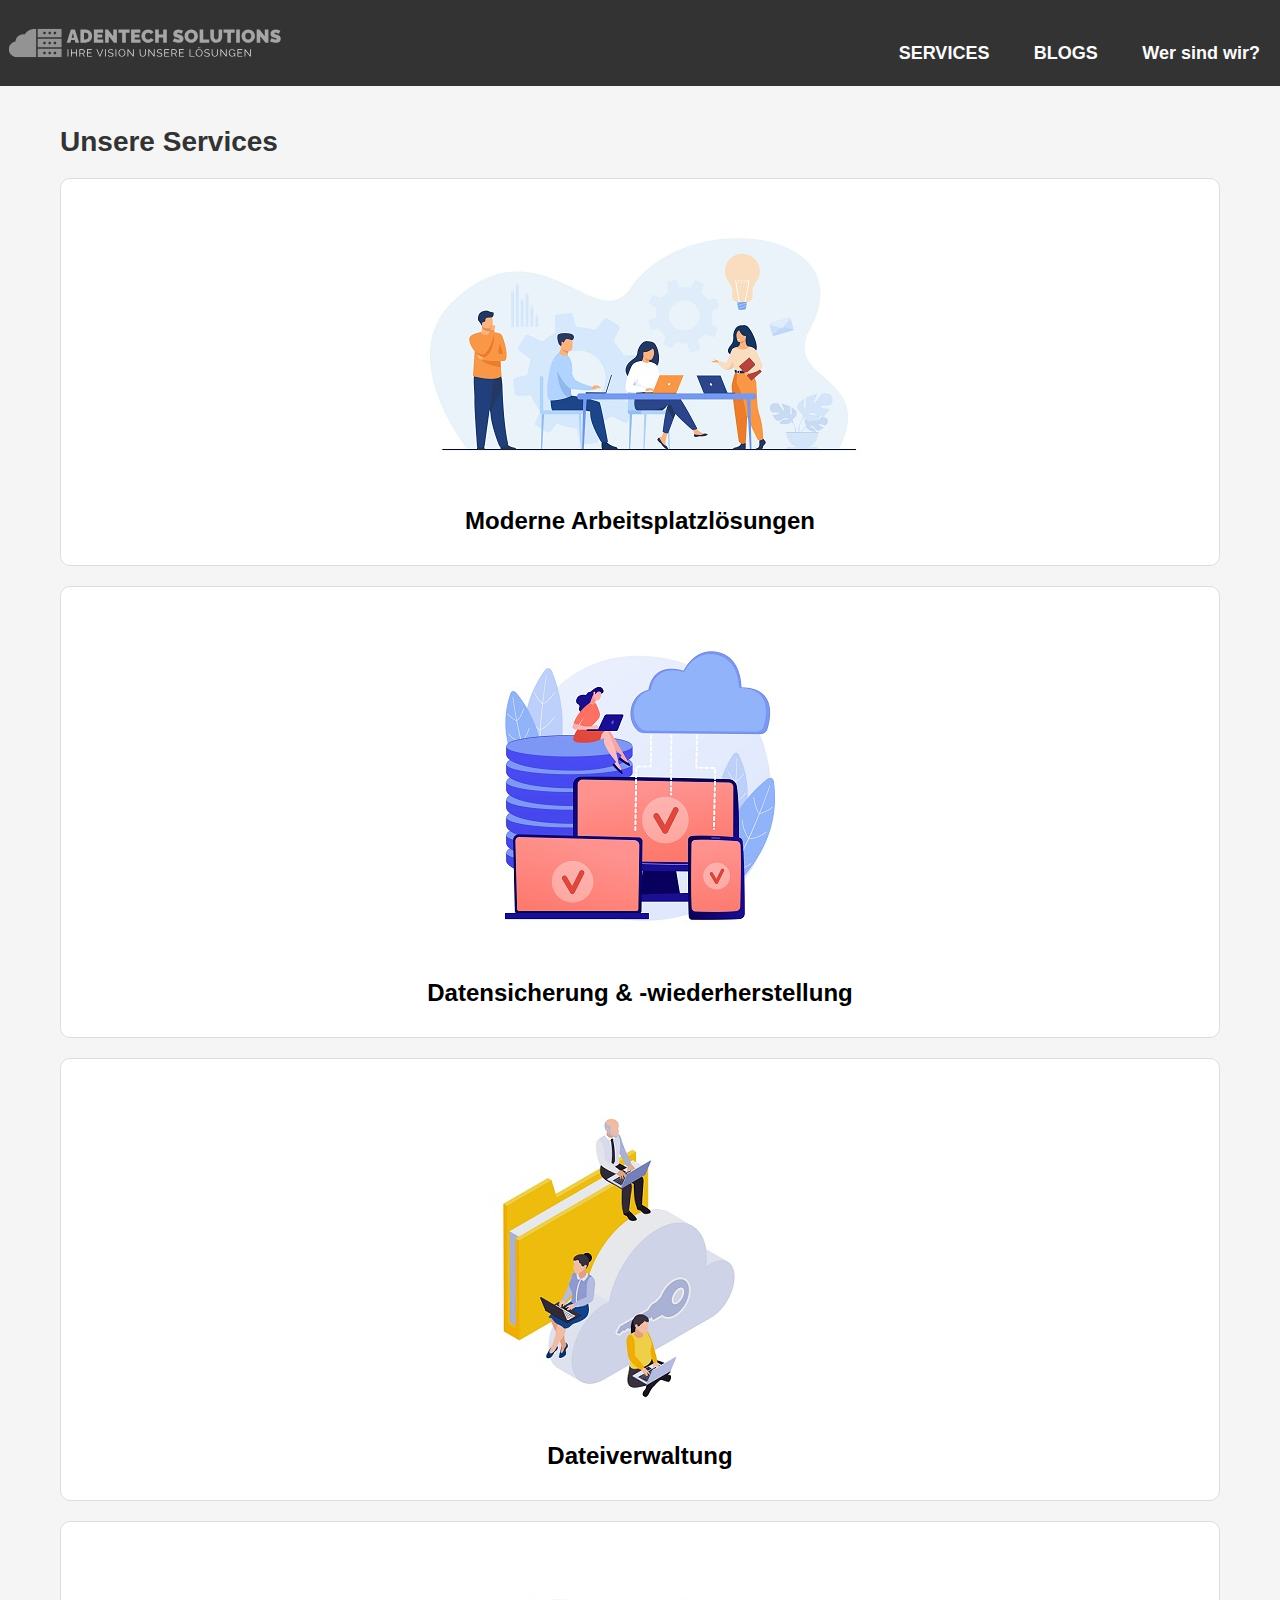
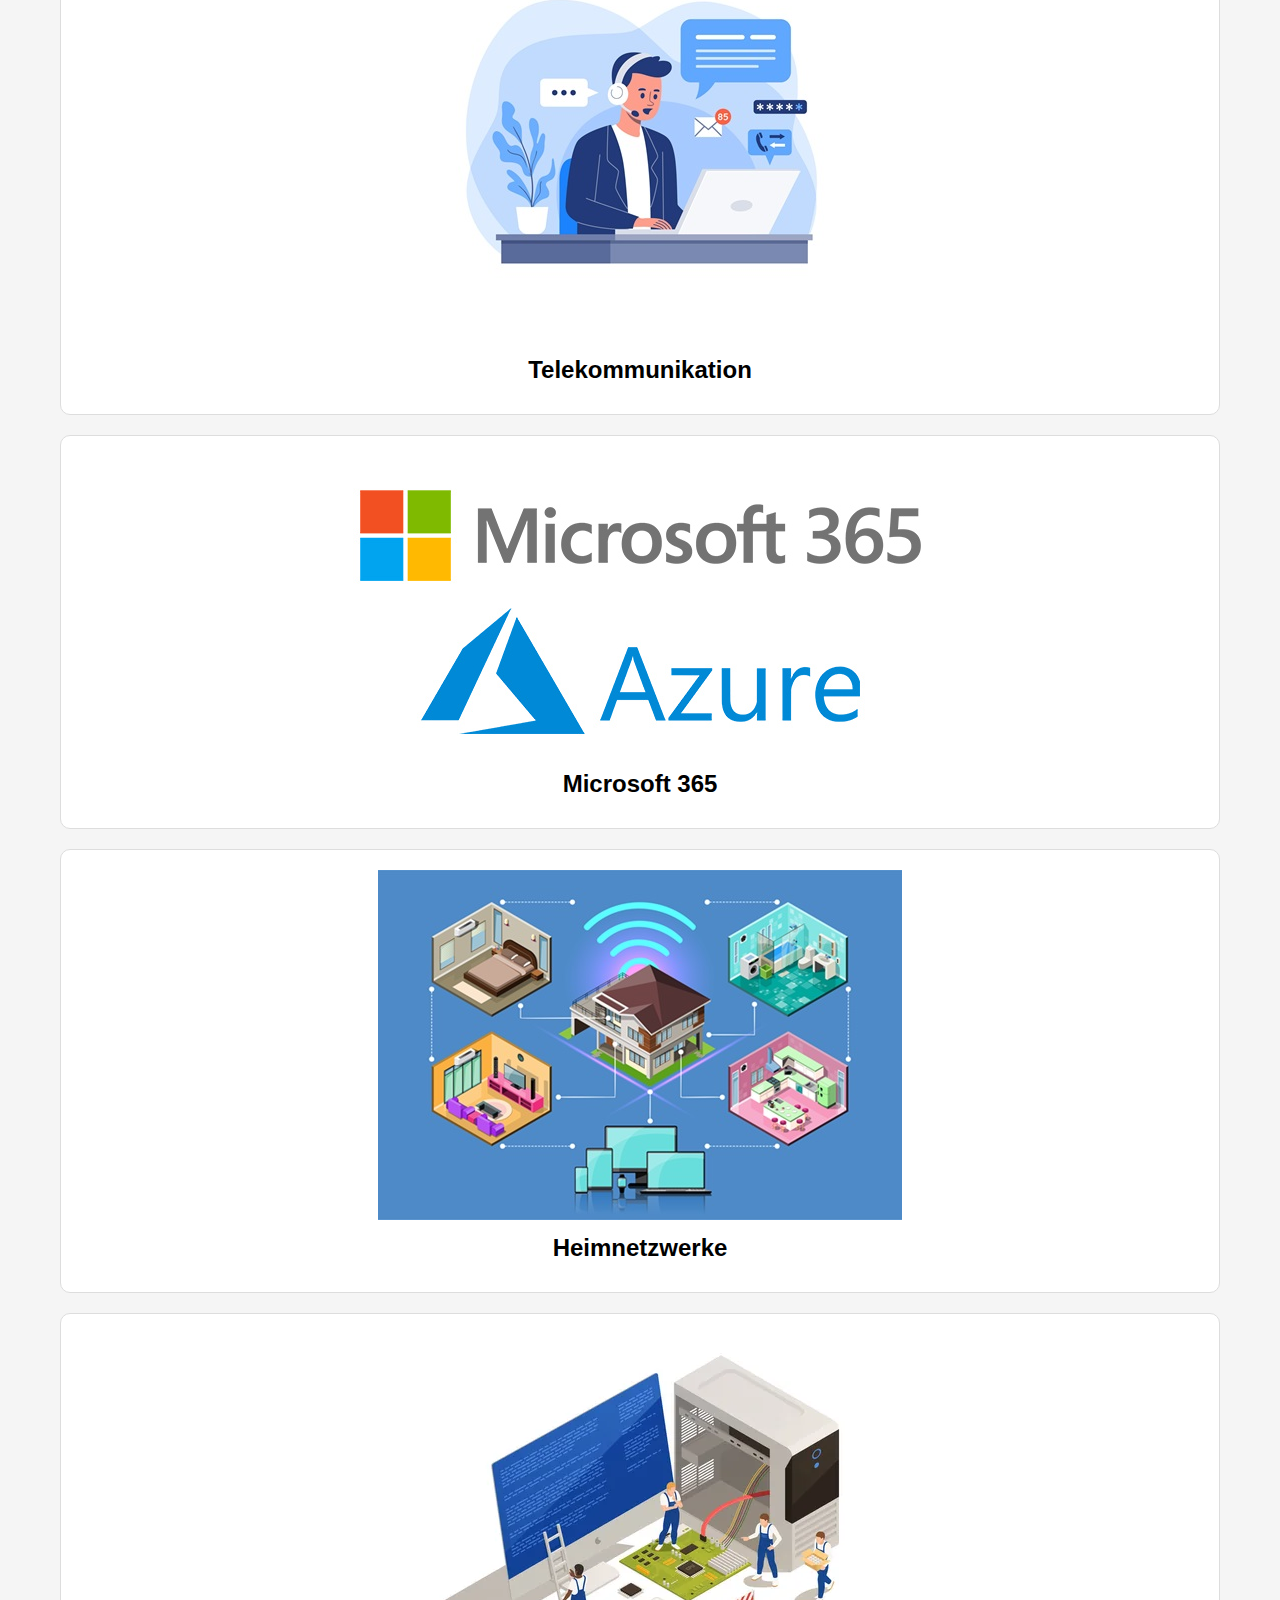
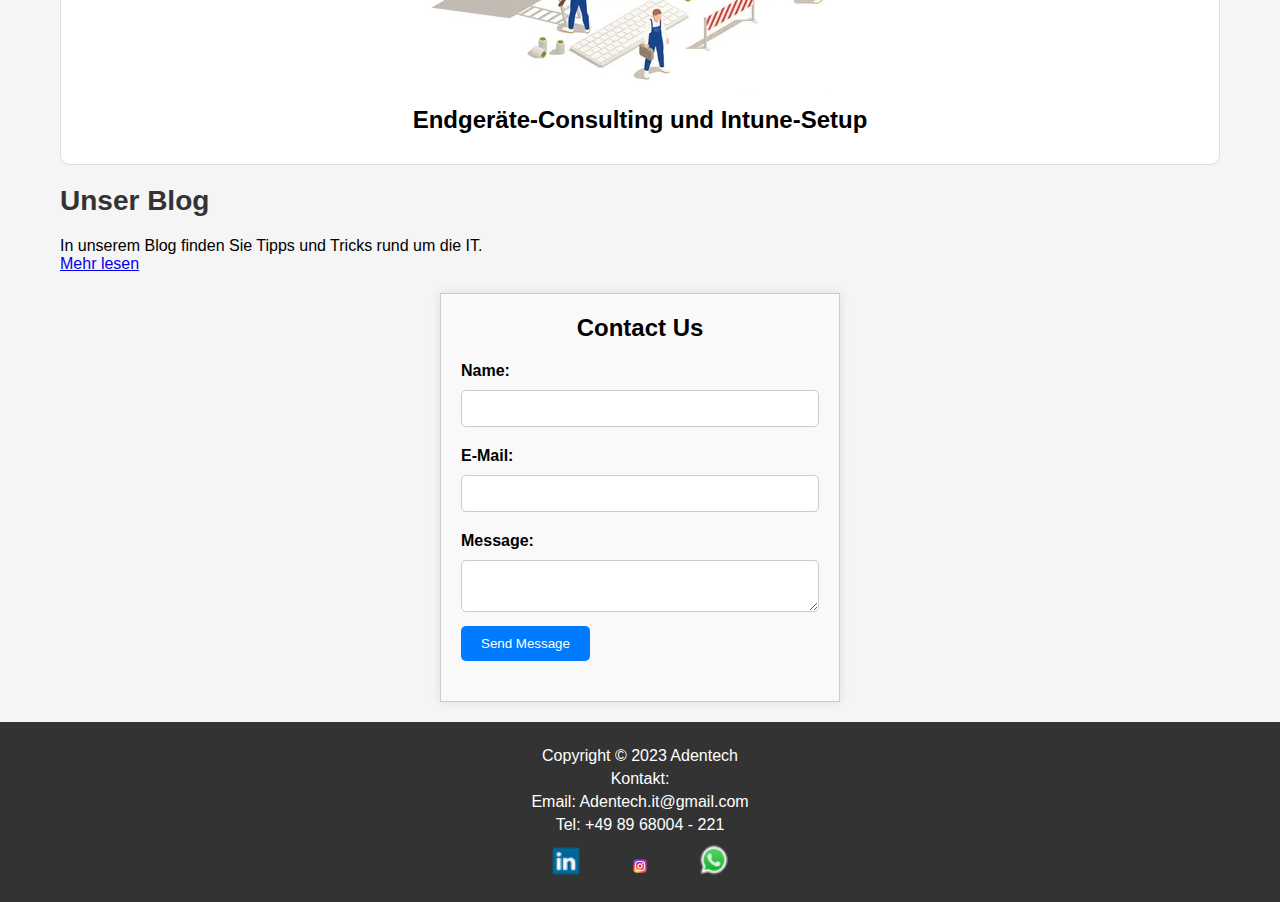
<file: index.html>
<!DOCTYPE html>
<html lang="de">
<head>
  <meta charset="UTF-8">
  <title>Adentech Solutions IT-Services</title>
  <link rel="stylesheet" href="style.css">
  <link rel="stylesheet" href="https://cdnjs.cloudflare.com/ajax/libs/font-awesome/4.7.0/css/font-awesome.min.css">

</head>
<body>
  <header>
    <div class="logo">
      <img src="images/Companylogo.svg" alt="Company Logo">
      
    </div>
    <nav>
      <a href="index.html">SERVICES</a>
      <a href="Blogs/blogs.html">BLOGS</a>
      <a href="company/company.html">Wer sind wir?</a>
    </nav>
  </header>
  <main>
    <section class="services">
      <h2>Unsere Services</h2>
      <ul>
        <li class="service">
          <div class="service-content">
            <img src="images/ModerneArbeitsplatz.jpg" alt="Moderne Arbeitsplatzlösungen">
            <h3>Moderne Arbeitsplatzlösungen</h3>
            <p>Unsere 'Moderne Arbeitsplatzlösung' bietet die Implementierung hochwertiger <br> 
            Hardware und umfassende Unterstützung bei der Client-Einrichtung, um eine effiziente <br>
            und sichere Arbeitsumgebung zu schaffen, die perfekt auf Ihre Bedürfnisse zugeschnitten ist</p>
          </div>
        </li>
        <li class="service">
          <div class="service-content">
            <img src="images/datensicherung.jpg" alt="Datensicherung">
            <h3>Datensicherung & -wiederherstellung</h3>
            <p>Wir schützen Ihre Daten mit einer umfassenden Lösung für Datensicherung, <br>
              Wiederherstellung und Speichermanagement. Unsere Lösungen sind sowohl lokal <br>
              als auch in der Cloud verfügbar, um Ihren individuellen Bedürfnissen gerecht zu werden.</p>
          </div>
        </li>
        <li class="service">
          <div class="service-content">
            <img src="images/dateiverwaltung.jpg" alt="Dateiverwaltung">
            <h3>Dateiverwaltung</h3>
            <p>Unsere Dateiverwaltungsdienste bieten umfassende Lösungen für die effiziente <br>
              Organisation und sichere Speicherung Ihrer Dateien in der Cloud oder lokal. Wir stellen <br>
              leistungsstarke Funktionen und Tools zur Verfügung, damit Sie Ihre Dateien flexibel verwalten können.</p>
          </div>
        </li>
        <li class="service">
          <div class="service-content">
            <img src="images/telekommunikation.jpg" alt="Telekommunikation">
            <h3>Telekommunikation</h3>
            <p>Unsere Telekommunikations- und Cloud-Lösungen ermöglichen es Ihnen, effizient <br>
               und kostengünstig mit Ihren Kunden und Mitarbeitern zu kommunizieren. Wir bieten eine umfassende <br>
               Beratung und Unterstützung bei der Auswahl, Implementierung und Nutzung der richtigen Lösungen für Ihr Unternehmen.</p>
          </div>
        </li>
        <li class="service">
          <div class="service-content">
            <img src="images/Microsoft.jpg" alt="Microsoft 365">
            <h3>Microsoft 365</h3>
            <p>Unsere Dienstleistungen sind darauf ausgerichtet, Unternehmen bei der Modernisierung und Sicherung ihrer IT-Infrastruktur mit Microsoft-Produkten <br> 
              und Azure Active Directory (Azure AD) zu unterstützen. Dies beinhaltet die Planung und Konfiguration von MDM-Systemen wie Microsoft Intune, um eine nahtlose und sichere Geräteverwaltung zu gewährleisten<br> 
              Darüber hinaus implementieren wir leistungsstarke Zwei-Faktor-Authentifizierungslösungen und helfen Ihnen bei der reibungslosen Migration von Ihrem lokalen Active Directory zu Azure Active Directory, um Ihre Identitäts- und Zugriffsverwaltung zu optimieren</p>
          </div>
        </li>
        <li class="service">
          <div class="service-content">
            <img src="images/Heimnetzwerke.jpg" alt="Heimnetzwerke">
            <h3>Heimnetzwerke</h3>
            <p>Wir sind Ihre Ansprechpartner für Heim- und Unternehmensnetzwerke sowie WLAN-Installationen. <br> 
              Unsere Lösungen gewährleisten reibungslose Konnektivität und höchste Sicherheit, maßgeschneidert nach Ihren Bedürfnissen.</p>
          </div>
        </li>
        <li class="service">
          <div class="service-content">
            <img src="images/computerreparaturen.jpg" alt="Endgeräte-Consulting und Intune-Setup">
            <h3>Endgeräte-Consulting und Intune-Setup</h3>
            <p>Unsere 'Endgeräte-Consulting und Intune-Setup' Services sorgen <br> 
              für optimale Endgeräteauswahl und professionelle Einrichtung mit Intune.<br>
              Wir schaffen effiziente und sichere Arbeitsumgebungen, maßgeschneidert auf Ihre Anforderungen.</p>
        </li>
        <!-- Füge hier weitere Service-Elemente hinzu -->
      </ul>
    </section>
    <section class="blog">
      <h2>Unser Blog</h2>
      <p>In unserem Blog finden Sie Tipps und Tricks rund um die IT.</p>
      <a href="#">Mehr lesen</a>
    </section>
    <section class="contact">
      <h2>Contact Us</h2>
      <form action="send.php" method="post">
        <label for="name">Name:</label>
        <input type="text" id="name" name="name" required>
    
        <label for="email">E-Mail:</label>
        <input type="email" id="email" name="email" required>
    
        <label for="message">Message:</label>
        <textarea id="message" name="message" required></textarea>
    
        <div class="captcha"> <!-- Add CAPTCHA or reCAPTCHA here for antispam -->
          <!-- Your CAPTCHA/reCAPTCHA code goes here -->
        </div>
    
        <input type="submit" value="Send Message">
      </form>
      <div class="confirmation">
        <!-- Display confirmation message here after successful form submission -->
        <!-- For the confirmation message, you can add a div or a modal that appears after successful submission, thanking the user for their message. -->
      </div>
    </section>
  </main>
  <footer>
    <p>Copyright &copy; 2023 Adentech</p>
    <p>Kontakt:</p>
    <p>Email: Adentech.it@gmail.com</p>
    <p>Tel: +49 89 68004 - 221</p>
    <!-- Social Media Icons with Links -->
    <div class="social-icons">
      <a href="https://www.linkedin.com/your-profile-link" target="_blank"><img src="images/free-linkedin.png" alt="LinkedIn"></a>
      <a href="https://www.instagram.com/your-profile-link" target="_blank"><img src="images/Instagram-Logo.png" alt="Instagram"></a>
      <a href="https://wa.me/your-phone-number" target="_blank"><img src="images/WhatsApp.png" alt="WhatsApp"></a>
    </div>
  </footer>
  <script>
    // Get all service elements
    const serviceItems = document.querySelectorAll('.service');
  
    // Add a click event listener to each service element
    serviceItems.forEach(service => {
      const img = service.querySelector('img');
      const description = service.querySelector('p');
  
      img.addEventListener('click', () => {
        description.classList.toggle('show-description');
      });
    });
  </script>
</body>
</html>
</file>
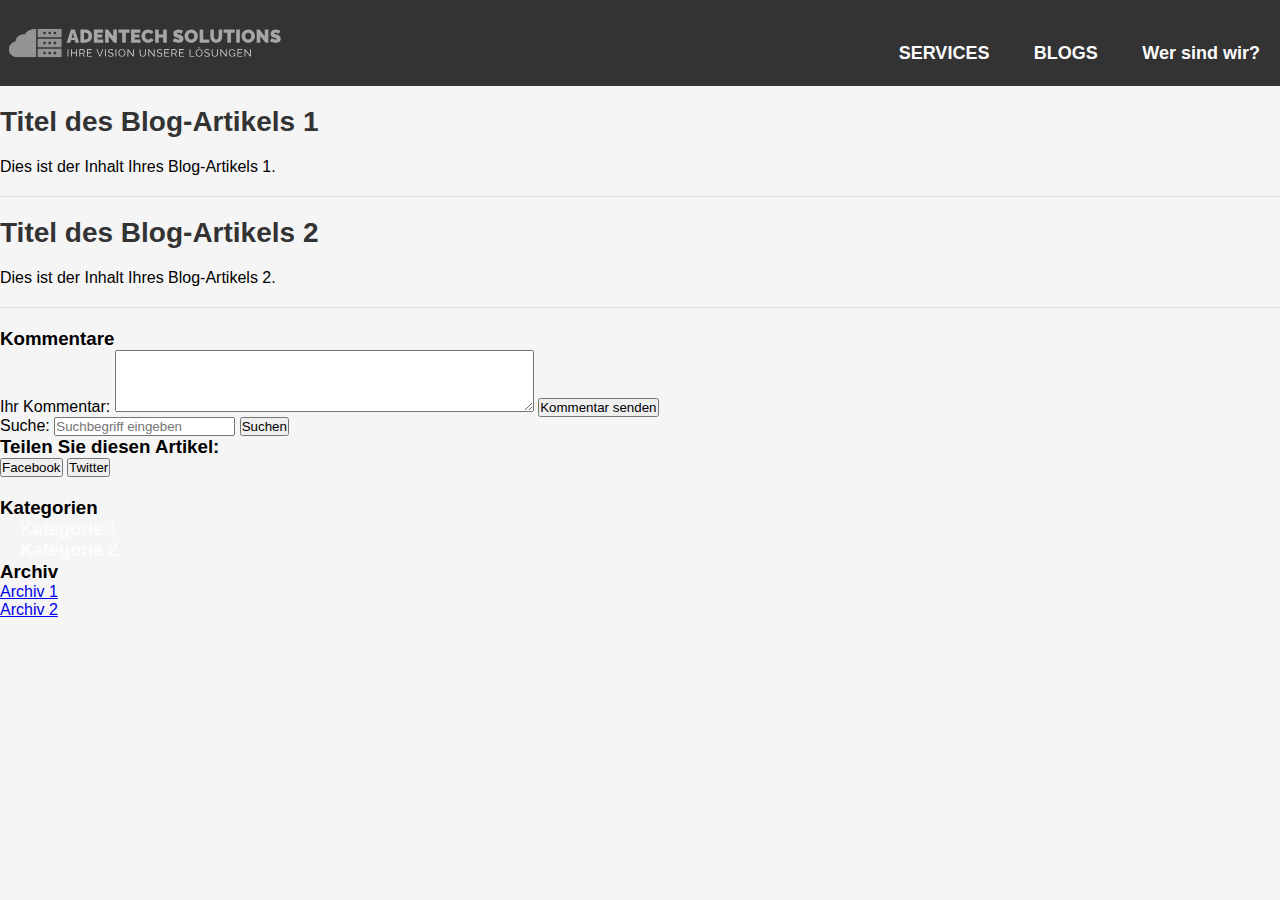
<file: Blogs/blogs.html>
<!DOCTYPE html>
<html lang="de">
<head>
  <meta charset="UTF-8">
  <title>Adentech Solutions IT-Services</title>
  <link rel="stylesheet" href="/Blogs/style.css">
  <link rel="stylesheet" href="https://cdnjs.cloudflare.com/ajax/libs/font-awesome/4.7.0/css/font-awesome.min.css">

</head>
<body>
  <header>
    <div class="logo">
      <img src="/images/Companylogo.svg" alt="Company Logo">
      
    </div>
    <nav>
      <a href="index.html">SERVICES</a>
      <a href="/Blogs/blogs.html">BLOGS</a>
      <a href="/company/company.html">Wer sind wir?</a>
    </nav>
  </header>
  
    <section class="blog">
      <article>
        <h2>Titel des Blog-Artikels 1</h2>
        <p>Dies ist der Inhalt Ihres Blog-Artikels 1.</p>
        <!-- Weitere Inhalte hier -->
      </article>
  
      <article>
        <h2>Titel des Blog-Artikels 2</h2>
        <p>Dies ist der Inhalt Ihres Blog-Artikels 2.</p>
        <!-- Weitere Inhalte hier -->
      </article>
  
      <!-- Weitere Blog-Artikel hier -->
    </section>
  
    <section class="comments">
      <h3>Kommentare</h3>
      <form>
        <label for="comment">Ihr Kommentar:</label>
        <textarea id="comment" name="comment" rows="4" cols="50"></textarea>
        <button type="submit">Kommentar senden</button>
      </form>
  
      <!-- Anzeige vorhandener Kommentare hier -->
    </section>
  
    <section class="search">
      <label for="search">Suche:</label>
      <input type="text" id="search" name="search" placeholder="Suchbegriff eingeben">
      <button type="button">Suchen</button>
    </section>
  
    <section class="share">
      <h3>Teilen Sie diesen Artikel:</h3>
      <div class="social-buttons">
        <button>Facebook</button>
        <button>Twitter</button>
        <!-- Weitere Buttons nach Bedarf -->
      </div>
    </section>
  
    <nav class="categories">
      <h3>Kategorien</h3>
      <ul>
        <li><a href="#category1">Kategorie 1</a></li>
        <li><a href="#category2">Kategorie 2</a></li>
        <!-- Weitere Kategorien hier -->
      </ul>
    </nav>
  
    <section class="archive">
      <h3>Archiv</h3>
      <ul>
        <li><a href="#archive1">Archiv 1</a></li>
        <li><a href="#archive2">Archiv 2</a></li>
        <!-- Weitere Archivpunkte hier -->
      </ul>
    </section>
  </body>
  </html>
</file>
<file: style.css>
/* Reset CSS */
* {
  margin: 0;
  padding: 0;
  box-sizing: border-box;
}

body {
  font-family: 'Helvetica Neue', Helvetica, Arial, sans-serif;
  background-color: #f5f5f5;
}

header {
  background-color: #333;
  color: #fff;
  display: flex;
  justify-content: space-between;
  align-items: center;
  padding: 20px 0;
}

.logo {
  display: flex;
  align-items: center;
}

.logo img {
  width: 290px; /* Adjust the size as needed */
  height: auto;
  margin-right: 10px; /* Add some spacing between the logo and text */
}

.logo h1 {
  font-size: 24px; /* Adjust the font size as needed */
  font-weight: bold;
}

nav {
  margin-top: 20px;
}

nav a {
  text-decoration: none;
  color: #fcfcfc;
  font-weight: bold;
  font-size: 18px;
  margin: 0 20px;
}

nav a:hover {
  color: #404c57;
}

main {
  max-width: 1200px;
  margin: 0 auto;
  padding: 20px;
}

.services, .blog {
  margin: 20px 0;
}

.services h2, .blog h2 {
  font-size: 28px;
  font-weight: bold;
  color: #333;
  margin-bottom: 20px;
}

.service {
  list-style: none;
  margin-bottom: 20px;
  text-align: center;
  border: 1px solid #ddd;
  padding: 20px;
  border-radius: 10px;
  background-color: #fff;
  display: flex;
  flex-direction: column;
  align-items: center;
  position: relative;
  overflow: hidden;
}

.service img {
  max-width: 100%;
  height: auto;
  transition: transform 0.3s;
}

.service h3 {
  font-size: 24px;
  margin: 10px 0;
}

.service p {
  padding: 0 20px;
  opacity: 0;
  transition: opacity 0.3s;
  text-align: center;
  position: absolute;
  background: rgba(0, 0, 0, 0.6);
  color: #fff;
  top: 0;
  left: 0;
  width: 100%;
  height: 100%;
  display: flex;
  flex-direction: column;
  justify-content: center;
  align-items: center;
}

.service:hover img {
  transform: scale(1.1);
}

.service:hover p {
  opacity: 1;
}

footer {
  background-color: #333;
  color: #fff;
  text-align: center;
  padding: 20px 0;
}

footer p {
  margin: 5px 0;
}
.service p.show-description {
  display: block;
}

.contact {
  max-width: 400px;
  margin: 0 auto;
  padding: 20px;
  border: 1px solid #ccc;
  background-color: #f9f9f9;
  text-align: center;
  box-shadow: 0 0 10px rgba(0, 0, 0, 0.1);
}

h2 {
  font-size: 24px;
  margin-bottom: 20px;
}

/* Form styles */
form {
  text-align: left;
}

label {
  display: block;
  margin: 10px 0;
  font-weight: bold;
}

input[type="text"],
input[type="email"],
textarea {
  width: 100%;
  padding: 10px;
  margin-bottom: 10px;
  border: 1px solid #ccc;
  border-radius: 5px;
}

input[type="submit"] {
  background-color: #007BFF;
  color: #fff;
  padding: 10px 20px;
  border: none;
  border-radius: 5px;
  cursor: pointer;
}

/* Confirmation message styles */
.confirmation {
  color: #007BFF;
  font-weight: bold;
  margin-top: 20px;
}
.social-icons {
  margin-top: 10px;
}

.social-icons a {
  font-size: 24px;
  margin: 0 10px;
  text-decoration: none;
  color: #333; /* Adjust the color to match your design */
}

.social-icons a:hover {
  color: #007BFF; /* Adjust the color for the hover effect */
}
/* Style for the social media icons */
.social-icons {
  margin-top: 10px;
}

.social-icons img {
  width: 30px; /* Adjust the size to match your design */
  margin: 0 10px;
}

/* Style for the hover effect (optional) */
.social-icons a:hover img {
  opacity: 0.7; /* Adjust the opacity for the hover effect */
}
</file>
<file: Blogs/style.css>
/* Reset CSS */
* {
    margin: 0;
    padding: 0;
    box-sizing: border-box;
  }
  
  body {
    font-family: 'Helvetica Neue', Helvetica, Arial, sans-serif;
    background-color: #f5f5f5;
  }
  
  header {
    background-color: #333;
    color: #fff;
    display: flex;
    justify-content: space-between;
    align-items: center;
    padding: 20px 0;
  }
  
  .logo {
    display: flex;
    align-items: center;
  }
  
  .logo img {
    width: 290px; /* Adjust the size as needed */
    height: auto;
    margin-right: 10px; /* Add some spacing between the logo and text */
  }
  
  .logo h1 {
    font-size: 24px; /* Adjust the font size as needed */
    font-weight: bold;
  }
  
  nav {
    margin-top: 20px;
  }
  
  nav a {
    text-decoration: none;
    color: #fcfcfc;
    font-weight: bold;
    font-size: 18px;
    margin: 0 20px;
  }
  
  nav a:hover {
    color: #404c57;
  }
  
  .blog {
    margin: 20px 0;
  }
  
  .blog h2 {
    font-size: 28px;
    font-weight: bold;
    color: #333;
    margin-bottom: 20px;
  }
  
  .blog article {
    margin-bottom: 20px;
    border-bottom: 1px solid #ddd;
    padding-bottom: 20px;
  }
  
  .blog h3 {
    font-size: 24px;
    margin: 10px 0;
  }
  
  .blog p {
    margin: 0;
  }
  
  .comments {
    margin-top: 20px;
  }
</file>
